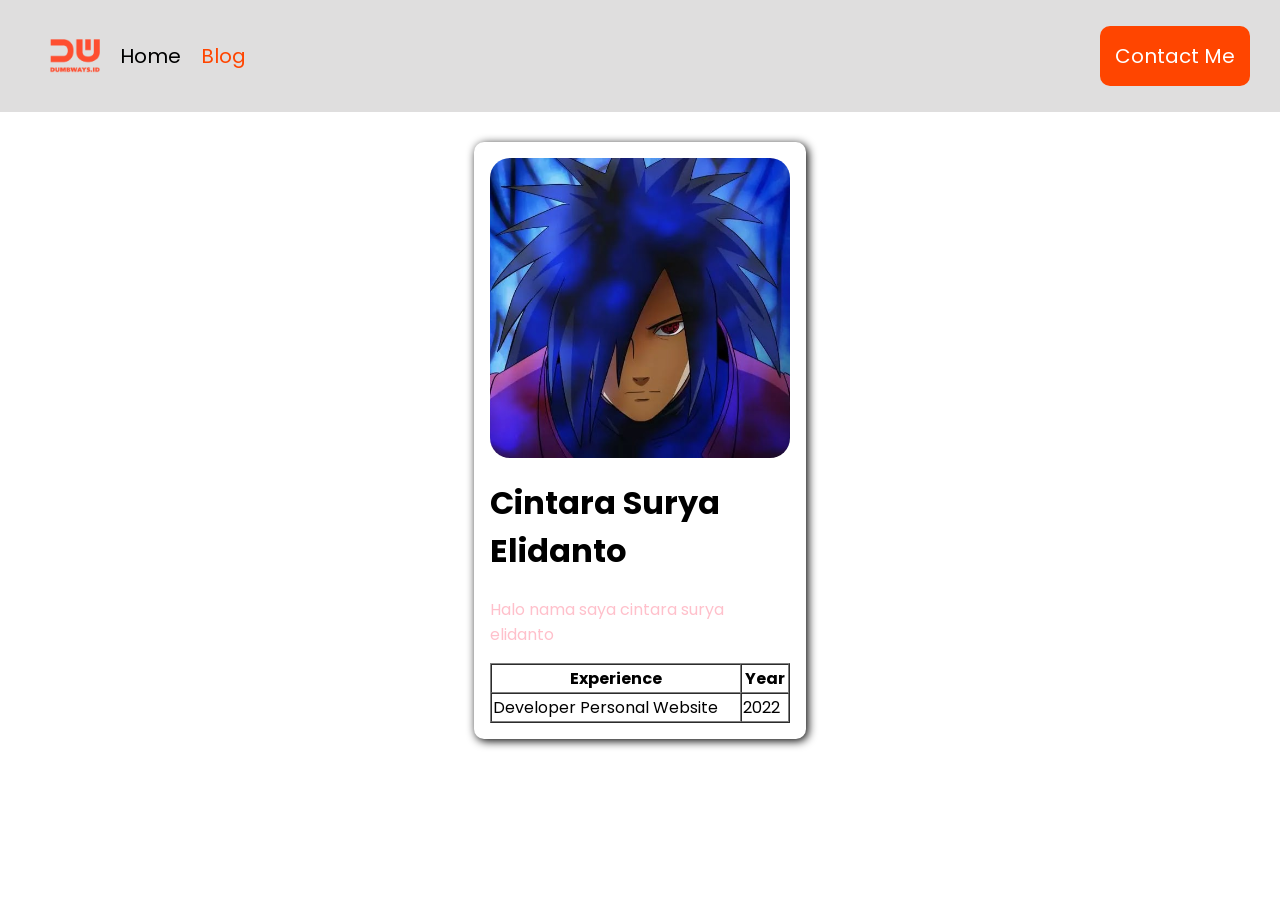
<file: index.html>
<html>

<head>
    <title>Creating Card</title>
    <link rel="stylesheet" href="css/style.css" />
</head>

<body style="margin: 0">
    <!-- navbar -->
    <nav>
        <ul>
            <li> <a href="index.html"> <img src="img/logo.png" style="width: 50px" /> </a> </li>
            <li> <a href="index.html"> Home </a></li>
            <li> <a href="blog.html" style="color: orangered;"> Blog </a> </li>
            <li style="width: 100%; display: flex; justify-content: flex-end;">
                <a href="contact.html" class="btn-contact">
                    Contact Me
                </a>
            </li>
        </ul>
    </nav>
    <!-- end navbar -->
    <div style="width: 300px; margin: 30px auto; padding: 1rem; box-shadow: 2px 2px 10px black; border-radius: 10px;">
        <img src="img/madara.jpg" style="height: 300px; width:100%; object-fit: cover; border-radius: 20px;" />
        <h1>Cintara Surya Elidanto</h1>
        <p style="color: pink;">Halo nama saya cintara surya elidanto</p>
        <table border="1px" style="width: 100%;" cellspacing="0">
            <!-- table row -->
            <tr>
                <th>Experience</th>
                <th>Year</th>
            </tr>
            <tr>
                <td>Developer Personal Website</td>
                <td>2022</td>
            </tr>
        </table>
    </div>
    <!-- <script>
        // console.log("halo guys")
        // document.write("Theovino Iskandar")
        // let nama = "Theovino Iskandar"
        // alert(nama)
        // let var const
        // var gelas = "air putih"
        // let gelas = "kopi" // string
        // console.log(gelas)

        // let nama = "Fachry Hudaya"
        // nama = "Surya Ganteng"
        // console.log(`Nama saya adalah ${nama}`)
        // console.log(data)
        // let mobil = "toyota"
        // let banyak = 10

        // console.log(mobil + banyak)
        // let mobil = ["toyota", "inova", "supra", "redbull", 156]
        // console.log(mobil)
        // let profil = { name: "surya", age: 99, address: "depok" }
        // console.log(profil)

        // let angka1 = 20;
        // let angka2 = "20"

        // console.log(angka1 + angka2)

        // const nama = "Hafiz"
        // let nilai = 75

        // if (nilai >= 75) {
        //     console.log(nama + " telah berhasil lulus yeayyy 😎👌")
        // } else {
        //     console.log(nama + " tidak lulus ujian")
        // }

        // function tanpa parameter
        // function Hello() {
        //     let angkapertama = 10
        //     let angkakedua = 20

        //     console.log(angkapertama % angkakedua)
        // }
        // Hello()

        // function dengan parameter

        // scoping
        // function namaSaya(nama, namalagi) {
        //     return `${nama}\n${namalagi}`
        // }
        // console.table(namaSaya("rafi alfian", "surya gans"))
    </script> -->
</body>

</html>
</file>
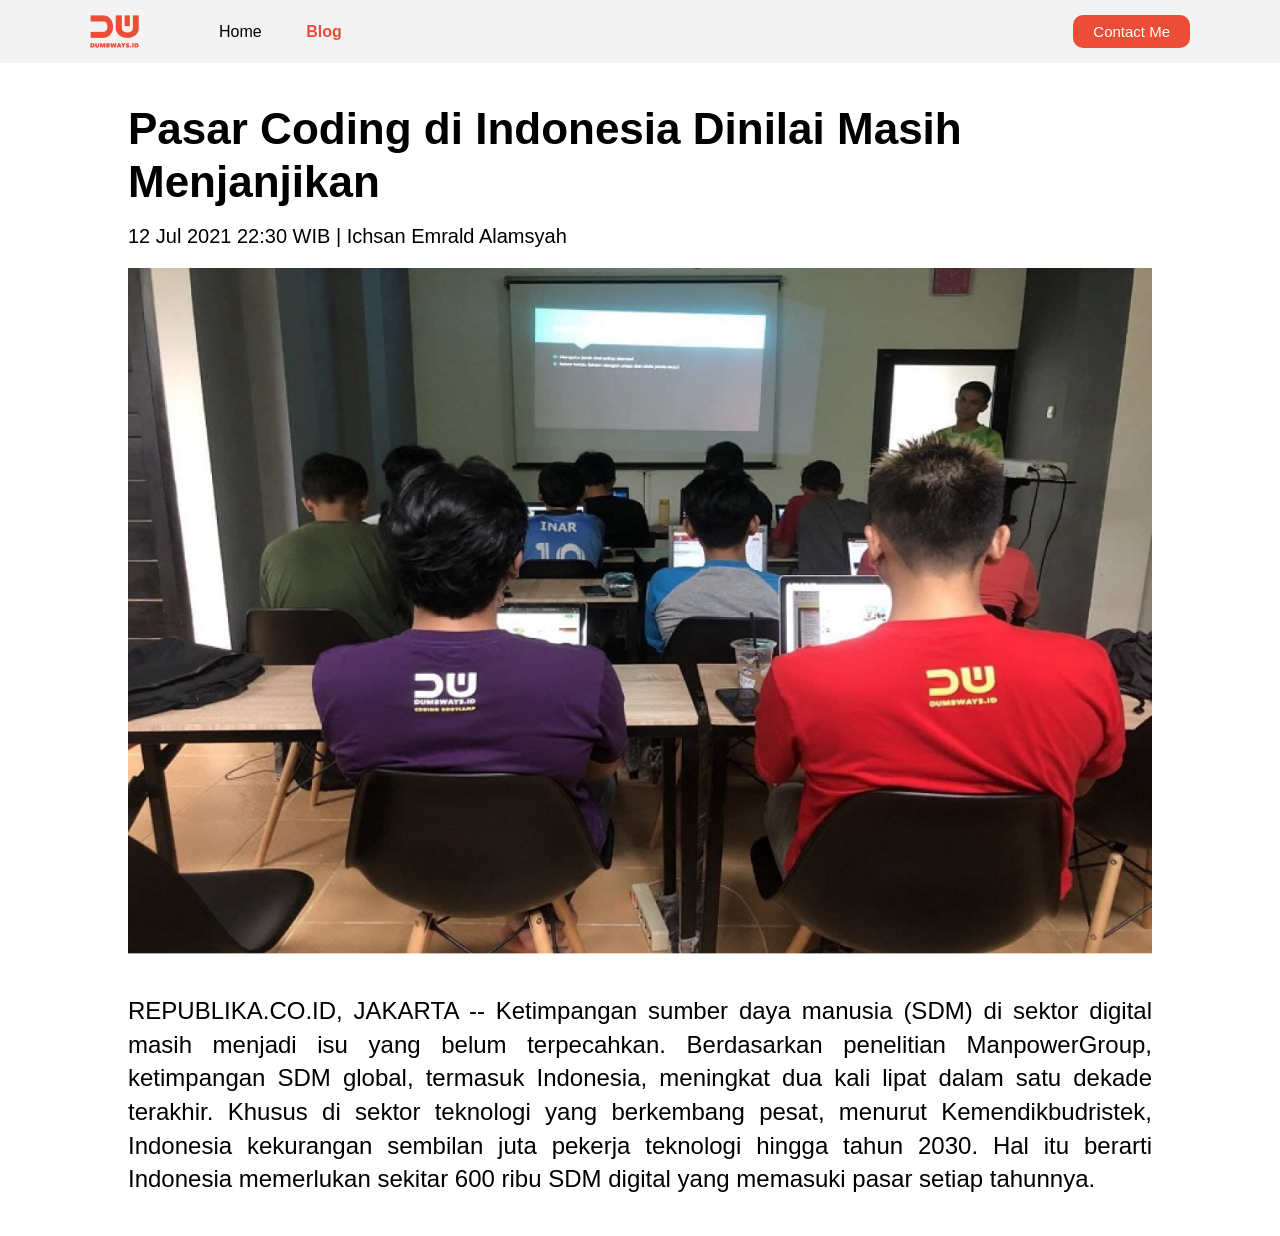
<file: blog-detail.html>
<html>
  <head>
    <title>Creating Blog Page - detail</title>
    <link rel="stylesheet" href="style.css" />
  </head>
  <body>
    <!-- NavBar -->
    <nav>
      <div class="left-side">
        <a href="index.html">
          <img src="assets/logo.png" alt="logo" />
        </a>
        <ul>
          <li>
            <a href="index.html">Home</a>
          </li>
          <li>
            <a href="blog.html" class="list-active">Blog</a>
          </li>
        </ul>
      </div>
      <div class="right-side">
        <a href="contact.html"> Contact Me </a>
      </div>
    </nav>

    <!-- Blog -->
    <div class="blog-detail">
      <div class="blog-detail-container">
        <h1>Pasar Coding di Indonesia Dinilai Masih Menjanjikan</h1>
        <div class="author">12 Jul 2021 22:30 WIB | Ichsan Emrald Alamsyah</div>
        <img src="assets/blog-img-detail.png" alt="detail" />
        <p>
          REPUBLIKA.CO.ID, JAKARTA -- Ketimpangan sumber daya manusia (SDM) di
          sektor digital masih menjadi isu yang belum terpecahkan. Berdasarkan
          penelitian ManpowerGroup, ketimpangan SDM global, termasuk Indonesia,
          meningkat dua kali lipat dalam satu dekade terakhir. Khusus di sektor
          teknologi yang berkembang pesat, menurut Kemendikbudristek, Indonesia
          kekurangan sembilan juta pekerja teknologi hingga tahun 2030. Hal itu
          berarti Indonesia memerlukan sekitar 600 ribu SDM digital yang
          memasuki pasar setiap tahunnya.
        </p>
      </div>
    </div>
  </body>
</html>
</file>
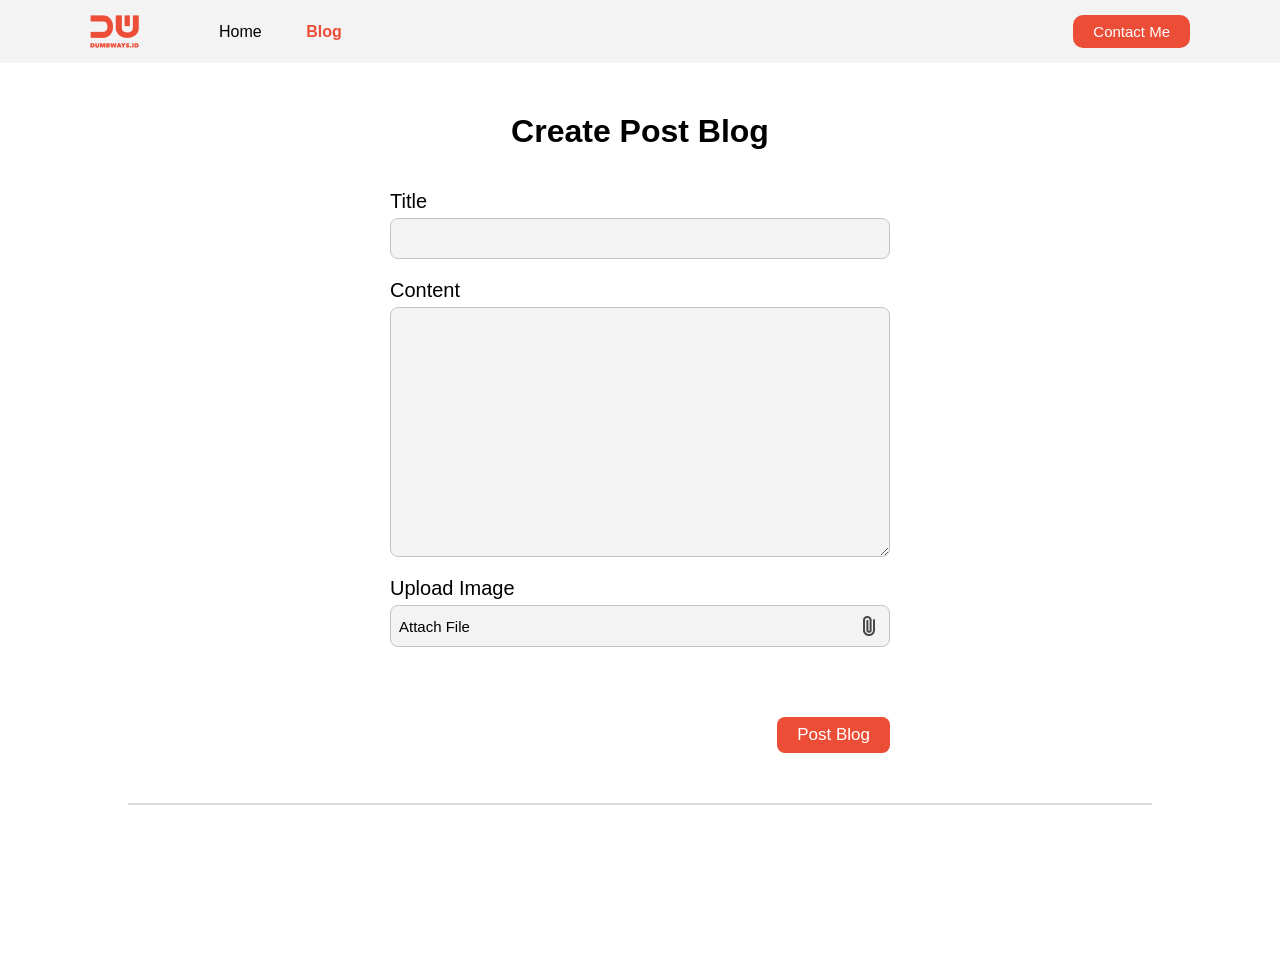
<file: blog.html>
<html>

<head>
  <title>Creating Blog Page</title>
  <link rel="stylesheet" href="style.css" />
</head>

<body>
  <!-- NavBar -->
  <nav>
    <div class="left-side">
      <a href="index.html">
        <img src="assets/logo.png" alt="logo" />
      </a>
      <ul>
        <li>
          <a href="index.html">Home</a>
        </li>
        <li>
          <a href="blog.html" class="list-active">Blog</a>
        </li>
      </ul>
    </div>
    <div class="right-side">
      <a href="contact.html"> Contact Me </a>
    </div>
  </nav>

  <!-- Blog -->
  <!-- Form -->
  <div class="blog">
    <div class="blog-form">
      <div class="form-container">
        <form onsubmit="addData(event)">
          <h1>Create Post Blog</h1>
          <div>
            <label for="input-blog-title">Title</label>
            <input id="input-blog-title" />
          </div>
          <div>
            <label for="input-blog-content">Content</label>
            <textarea id="input-blog-content"></textarea>
          </div>
          <div>
            <label>Upload Image</label>
            <div class="input-blog-image-group">
              <label for="input-blog-image">
                <p>Attach File</p>
                <img src="assets/file.png" alt="file" />
              </label>
              <input type="file" id="input-blog-image" hidden />
            </div>
          </div>
          <div class="button-group">
            <button>Post Blog</button>
          </div>
        </form>
      </div>
    </div>
    <hr class="line" />
    <div id="contents" class="blog-list">
      <!-- dynamic content would be here -->
      <!-- <div class="blog-list-item">
        <div class="blog-image">
          <img src="assets/blog-img.png" alt="" />
        </div>
        <div class="blog-content">
          <div class="btn-group">
            <button class="btn-edit">Edit Post</button>
            <button class="btn-post">Post Blog</button>
          </div>
          <h1>
            <a href="blog-detail.html" target="_blank">Pasar Coding di Indonesia Dinilai Masih Menjanjikan</a>
          </h1>
          <div class="detail-blog-content">
            12 Jul 2021 22:30 WIB | Ichsan Emrald Alamsyah
          </div>
          <p>
            Ketimpangan sumber daya manusia (SDM) di sektor digital masih
            menjadi isu yang belum terpecahkan. Berdasarkan penelitian
            ManpowerGroup, ketimpangan SDM global, termasuk Indonesia,
            meningkat dua kali lipat dalam satu dekade terakhir. Lorem ipsum,
            dolor sit amet consectetur adipisicing elit. Quam, molestiae
            numquam! Deleniti maiores expedita eaque deserunt quaerat! Dicta,
            eligendi debitis?
          </p>
          <p style="text-align: right;">
            2 seconds ago
          </p>
        </div>
      </div> -->
    </div>
  </div>
  <script src="js/blog.js"></script>
</body>

</html>
</file>
<file: css/style.css>
@import url('https://fonts.googleapis.com/css2?family=Poppins&display=swap');

* {
    font-family: 'Poppins', sans-serif;
}

nav {
    background-color: #dfdede;
    padding: 10px;
}

nav ul {
    list-style-type: none;
    display: flex;
}

nav ul li {
    margin-right: 20px;
    font-size: 20px;
    display: flex;
    align-items: center;
}

nav ul li a {
    text-decoration: none;
    color: black
}

.btn-contact {
    background-color: orangered;
    color: white;
    border-radius: 10px;
    border: none;
    padding: 15px
}
</file>
<file: style.css>
* {
  margin: 0;
  padding: 0;
  box-sizing: border-box;
  font-family: Arial, Helvetica, sans-serif;
}

/* Navbar */
nav {
  display: flex;
  background: #f4f3f3;
  height: 7vh;
}

nav div {
  display: flex;
  align-items: center;
  flex: 50%;
}

nav div.left-side {
  padding-left: 90px;
}

nav div.right-side {
  padding-right: 90px;
  display: flex;
  justify-content: flex-end;
}

nav ul {
  list-style-type: none;
  margin-left: 40px;
}

nav ul li {
  display: inline;
  margin-left: 40px;
}

nav ul li a {
  color: #000000;
  text-decoration: none;
}

nav ul li a.list-active {
  color: #ec4d37;
  font-weight: 700;
}

nav .right-side a {
  font-size: 15px;
  padding: 8px 20px;
  background-color: #ec4d37;
  border: none;
  border-radius: 10px;
  color: #fff;
  text-decoration: none;
}

/* Blog Form */
.blog-form {
  padding: 50px 0;
  display: flex;
  justify-content: center;
}

.blog-form .form-container {
  width: 500px;
}

.blog-form .form-container h1 {
  text-align: center;
  margin-bottom: 40px;
}

.blog-form form label {
  font-size: 20px;
  font-weight: 400;
}

.blog-form form input,
textarea,
select {
  width: 100%;
  font-size: 20px;
  font-weight: 400;
  padding: 8px;
  margin-top: 5px;
  margin-bottom: 20px;
  background: #f4f3f3;
  border: 1px solid #c4c4c4;
  border-radius: 8px;
}

.blog-form form textarea {
  height: 250px;
}

.blog-form form .input-blog-image-group {
  width: 100%;
  font-size: 20px;
  font-weight: 400;
  padding: 8px;
  margin-top: 5px;
  margin-bottom: 20px;
  background: #f4f3f3;
  border: 1px solid #c4c4c4;
  border-radius: 8px;
  cursor: pointer;
}

.blog-form form .input-blog-image-group label p {
  font-size: 15px;
}

.blog-form form .input-blog-image-group label {
  cursor: pointer;
  display: flex;
  align-items: center;
  justify-content: space-between;
}

.blog-form form .button-group {
  text-align: right;
}

.blog-form form button {
  margin-top: 50px;
  padding: 8px 20px;
  font-size: 17px;
  background: #ec4d37;
  border-radius: 8px;
  border: none;
  color: #fff;
  cursor: pointer;
}

.blog hr {
  border: 1px solid #dbdbdb;
  width: 80%;
  margin-right: auto;
  margin-left: auto;
}

/* Blog list */
.blog .blog-list {
  margin-top: 80px;
  margin-bottom: 80px;
  display: flex;
  align-items: center;
  flex-direction: column;
}

.blog .blog-list .blog-list-item {
  width: 80%;
  padding: 15px;
  margin-bottom: 20px;
  border: 2px solid #dbdbdb;
  border-radius: 8px;
  display: flex;
}

.blog .blog-list .blog-list-item .blog-image {
  flex: 1;
}

.blog .blog-list .blog-list-item .blog-image img {
  width: 100%;
  height: 300px;
  object-fit: cover;
}

.blog .blog-list .blog-list-item .blog-content {
  padding-left: 20px;
  flex: 2;
}

.blog .blog-list .btn-group {
  text-align: right;
  margin-bottom: 20px;
}

.blog .blog-list .btn-group .btn-edit {
  padding: 5px 10px;
  border: 0;
  border-radius: 4px;
  background: #dbdbdb;
}

.blog .blog-list .btn-group .btn-post {
  padding: 5px 10px;
  border: 0;
  border-radius: 4px;
  background: #ec4d37;
  color: #fff;
}

.blog .blog-list h1 a {
  text-decoration: none;
  color: #000000;
}

.blog .blog-list .detail-blog-content {
  font-weight: 300;
  font-size: 12px;
  line-height: 20px;
}

.blog .blog-list .blog-list-item p {
  margin-top: 20px;
  font-weight: normal;
  font-size: 14px;
  line-height: 20px;
  text-align: justify;
}

/* Blog Detail */
.blog-detail {
  display: flex;
  justify-content: center;
}

.blog-detail-container {
  width: 80%;
  margin: 40px 0;
}

.blog-detail-container img {
  width: 100%;
}

.blog-detail-container h1 {
  font-style: normal;
  font-weight: 800;
  font-size: 44px;
  line-height: 120%;
  margin-bottom: 15px;
}

.blog-detail-container .author {
  font-weight: 100;
  font-size: 20px;
  line-height: 120%;
  margin-bottom: 20px;
}

.blog-detail-container p {
  margin-top: 40px;
  font-style: normal;
  font-weight: normal;
  font-size: 24px;
  line-height: 140%;
  text-align: justify;
}
</file>
